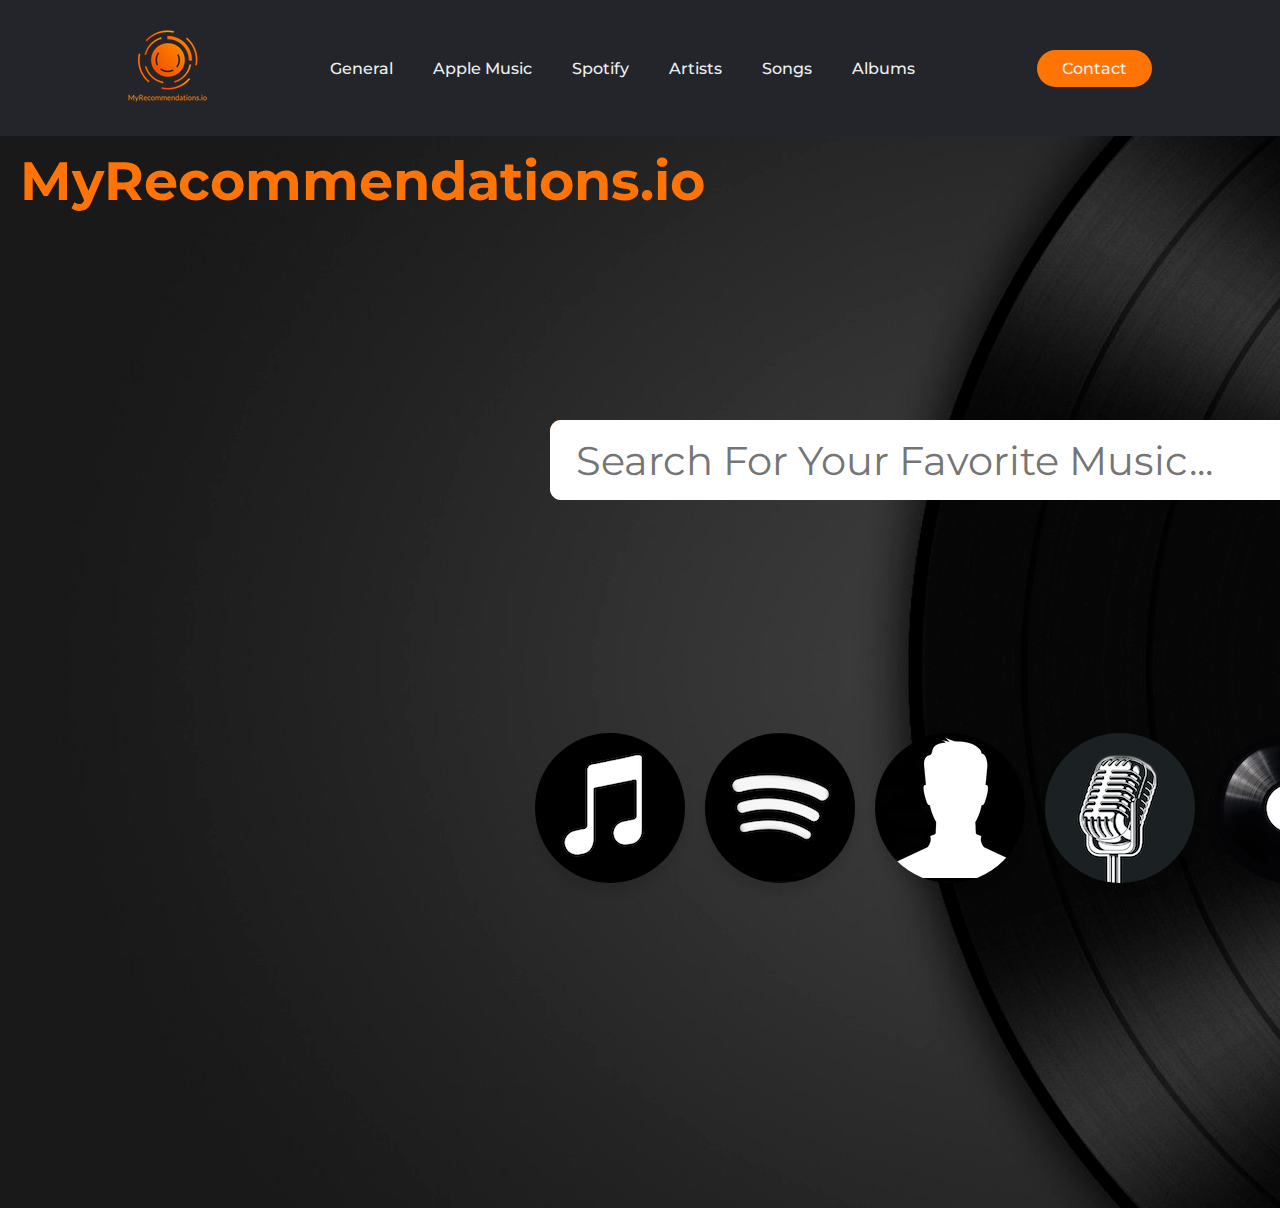
<file: index.html>
<!DOCTYPE html>
    <head>
        <meta charset="utf-8">
        <meta http-equiv="X-UA-Compatible" content="IE=edge">
        <title>My Recommendations</title>
        <meta name="description" content="">
        <meta name="viewport" content="width=device-width, initial-scale=1">
        <link rel="stylesheet" href="styles.css">
        <link href="https://fonts.googleapis.com/css?family=Montserrat:500&display=swap" rel="stylesheet">
    </head>
    <body>
        <header>
            <a class="logo" href="/"><img src="./images/logo.png" alt="logo"></a>
            <nav>
                <ul class="nav__links">
                    <li><a href="./index.html">General</a></li>
                    <li class="apple-music-link"><a href="#">Apple Music</a></li>
                    <li class="spotify-link"><a href="#">Spotify</a></li>
                    <li><a href="#">Artists</a></li>
                    <li><a href="#">Songs</a></li>
                    <li><a href="#">Albums</a></li>
                </ul>
            </nav>
            <a class="cta" target="_blank" href="https://www.sanjitjuneja.me/">Contact</a>
            <p class="menu cta">Menu</p>
        </header>
        <div class="overlay">
            <a class="close">&times;</a>
            <div class="overlay__content">
                <a href="./index.html">General</a>
                <a class="apple-music" href="#">Apple Music</a>
                <a class="spotify" href="#">Spotify</a>
                <a href="#">Artists</a>
                <a href="#">Songs</a>
                <a href="#">Albums</a>
            </div>
        </div>
        <div class="background-image">
            <img src="./images/background.png" alt="background">
        </div>
        <div>
            <h1>MyRecommendations.io</h1>
            <p class="subtitle">Try searching something below!</p>
        </div>
        <div class="search-bar">
            <form onsubmit="event.preventDefault();" role="search">
                <label for="search">Search for stuff</label>
                <input id="search" type="search" placeholder="Search For Your Favorite Music..." autofocus required />
                <button type="submit">Go</button>    
            </form>
        </div>
        <div class="wrapper">
            <a href="./index.html">
                <div class="icon apple-music">
                    <div class="tooltip">Apple Music</div>
                    <span><i class="fab fa-apple-music"></i></span>
                </div>
            </a>
            <a href="./index.html">
                <div class="icon spotify">
                    <div class="tooltip">Spotify</div>
                    <span><i class="fab fa-spotify"></i></span>
                </div>
            </a>
            <a href="./index.html">
                <div class="icon artists">
                    <div class="tooltip">Artists</div>
                    <span><i class="fab fa-artists"></i></span>
                </div>
            </a>
            <a href="./index.html">
                <div class="icon songs">
                    <div class="tooltip">Songs</div>
                    <span><i class="fab fa-songs"></i></span>
                </div>
            </a>
            <a href="./index.html">
                <div class="icon albums">
                    <div class="tooltip">Albums</div>
                    <span><i class="fab fa-albums"></i></span>
                </div>
            </a>
          </div>
        <script type="text/javascript" src="app.js"></script>
    </body>
</html>
</file>
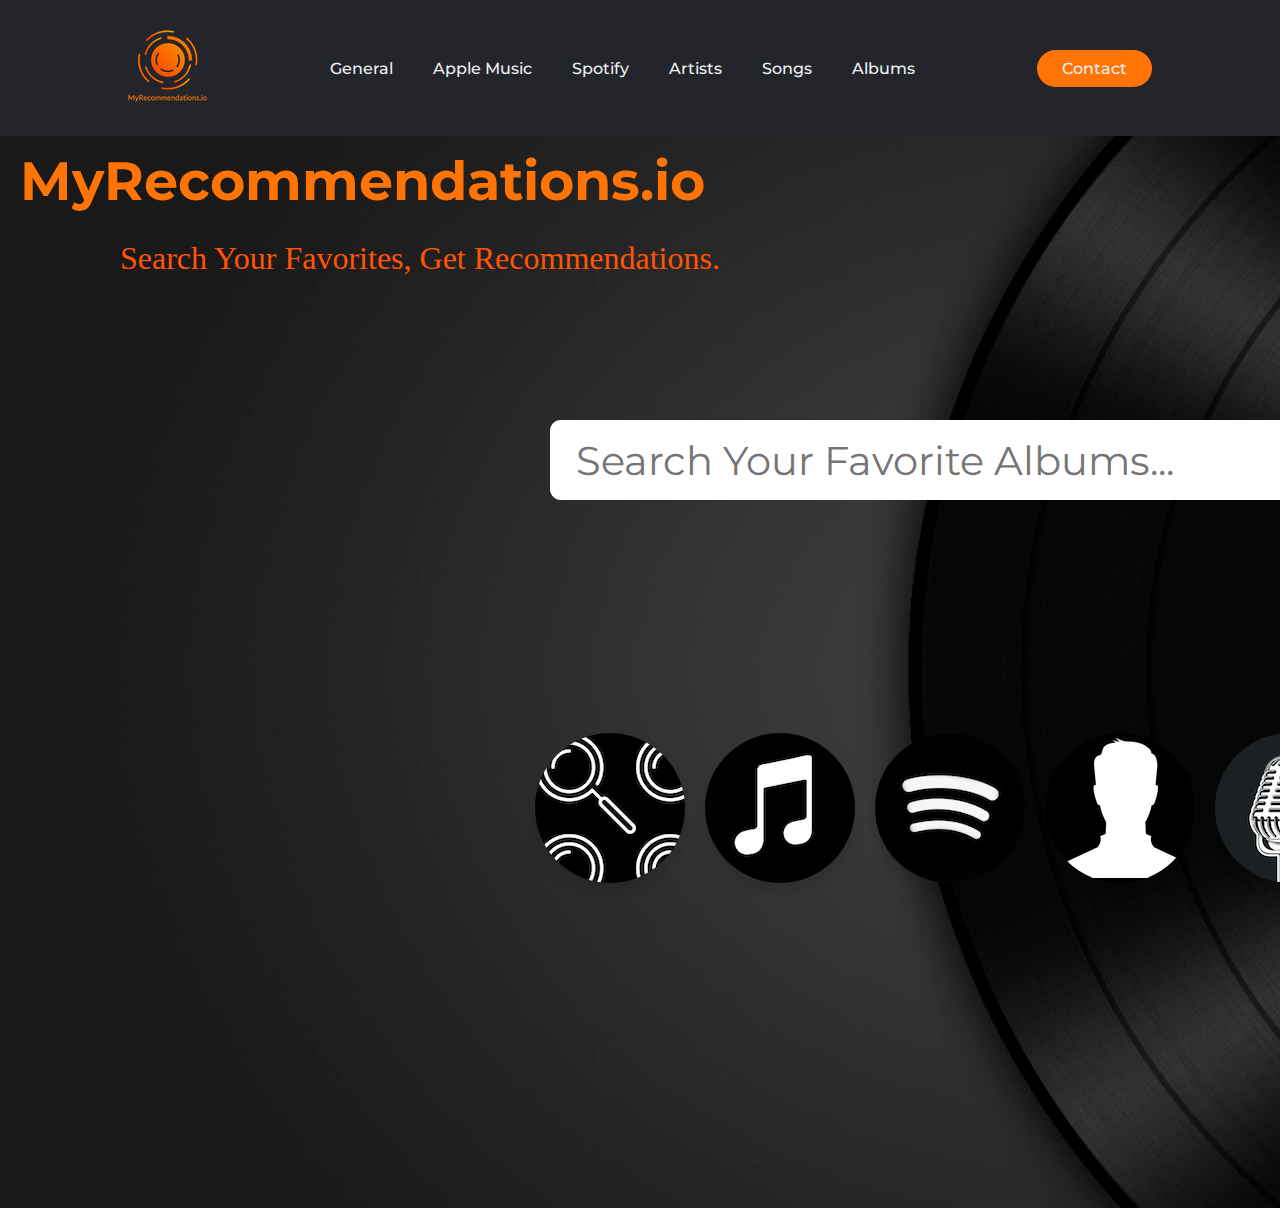
<file: albums.html>
<!DOCTYPE html>
    <head>
        <meta charset="utf-8">
        <meta http-equiv="X-UA-Compatible" content="IE=edge">
        <title>My Recommendations</title>
        <meta name="description" content="">
        <meta name="viewport" content="width=device-width, initial-scale=1">
        <link rel="shortcut icon" href="./favicon.png" />
        <link rel="stylesheet" href="styles.css">
        <link href="https://fonts.googleapis.com/css?family=Montserrat:500&display=swap" rel="stylesheet">
    </head>
    <body>
        <header>
            <a class="logo" href="/"><img src="./images/logo.png" alt="logo"></a>
            <nav>
                <ul class="nav__links">
                    <li><a href="./index.html">General</a></li>
                    <li class="apple-music-link"><a href="./apple-music.html">Apple Music</a></li>
                    <li class="spotify-link"><a href="./spotify.html">Spotify</a></li>
                    <li><a href="./artists.html">Artists</a></li>
                    <li><a href="./songs.html">Songs</a></li>
                    <li><a href="./albums.html">Albums</a></li>
                </ul>
            </nav>
            <a class="cta" target="_blank" href="https://www.sanjitjuneja.me/">Contact</a>
            <p class="menu cta">Menu</p>
        </header>
        <div class="overlay">
            <a class="close">&times;</a>
            <div class="overlay__content">
                <a href="./index.html">General</a>
                <a class="apple-music" href="./apple-music.html">Apple Music</a>
                <a class="spotify" href=".spotify.html">Spotify</a>
                <a href="./artists.html">Artists</a>
                <a href="./songs.html">Songs</a>
                <a href="./albums.html">Albums</a>
            </div>
        </div>
        <div class="background-image">
            <img src="./images/background.png" alt="background">
        </div>
        <div>
            <h1>MyRecommendations.io</h1>
            <p>Search Your Favorites, Get Recommendations.</p>
        </div>
        <div class="search-bar">
            <form onsubmit="event.preventDefault();" role="search">
                <label for="search">Search for stuff</label>
                <input id="search" type="search" placeholder="Search Your Favorite Albums..." autofocus required />
                <button type="submit">Go</button>    
            </form>
        </div>
        <div class="wrapper">
            <a href="./index.html">
                <div class="icon general">
                    <div class="tooltip">General</div>
                    <span><i class="fab fa-general"></i></span>
                </div>
            </a>
            <a href="./apple-music.html">
                <div class="icon apple-music">
                    <div class="tooltip">Apple Music</div>
                    <span><i class="fab fa-apple-music"></i></span>
                </div>
            </a>
            <a href="./spotify.html">
                <div class="icon spotify">
                    <div class="tooltip">Spotify</div>
                    <span><i class="fab fa-spotify"></i></span>
                </div>
            </a>
            <a href="./artists.html">
                <div class="icon artists">
                    <div class="tooltip">Artists</div>
                    <span><i class="fab fa-artists"></i></span>
                </div>
            </a>
            <a href="./songs.html">
                <div class="icon songs">
                    <div class="tooltip">Songs</div>
                    <span><i class="fab fa-songs"></i></span>
                </div>
            </a>
          </div>
        <script type="text/javascript" src="app.js"></script>
    </body>
</html>
</file>
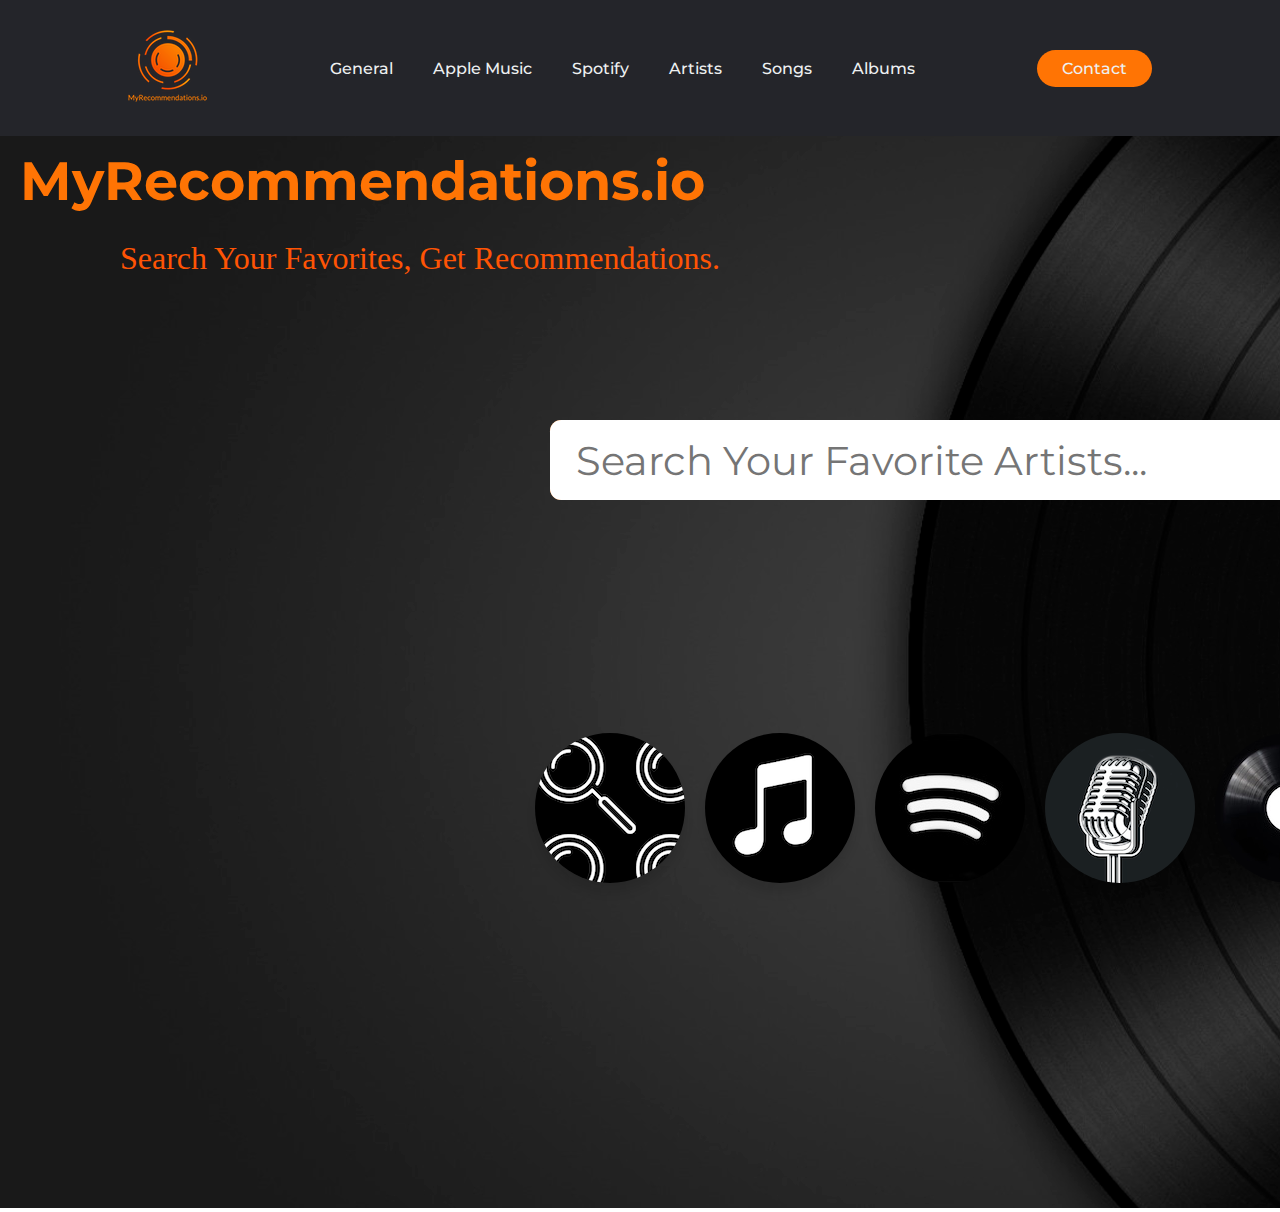
<file: artists.html>
<!DOCTYPE html>
    <head>
        <meta charset="utf-8">
        <meta http-equiv="X-UA-Compatible" content="IE=edge">
        <title>My Recommendations</title>
        <meta name="description" content="">
        <meta name="viewport" content="width=device-width, initial-scale=1">
        <link rel="shortcut icon" href="./favicon.png" />
        <link rel="stylesheet" href="styles.css">
        <link href="https://fonts.googleapis.com/css?family=Montserrat:500&display=swap" rel="stylesheet">
    </head>
    <body>
        <header>
            <a class="logo" href="/"><img src="./images/logo.png" alt="logo"></a>
            <nav>
                <ul class="nav__links">
                    <li><a href="./index.html">General</a></li>
                    <li class="apple-music-link"><a href="./apple-music.html">Apple Music</a></li>
                    <li class="spotify-link"><a href="./spotify.html">Spotify</a></li>
                    <li><a href="./artists.html">Artists</a></li>
                    <li><a href="./songs.html">Songs</a></li>
                    <li><a href="./albums.html">Albums</a></li>
                </ul>
            </nav>
            <a class="cta" target="_blank" href="https://www.sanjitjuneja.me/">Contact</a>
            <p class="menu cta">Menu</p>
        </header>
        <div class="overlay">
            <a class="close">&times;</a>
            <div class="overlay__content">
                <a href="./index.html">General</a>
                <a class="apple-music" href="./apple-music.html">Apple Music</a>
                <a class="spotify" href=".spotify.html">Spotify</a>
                <a href="./artists.html">Artists</a>
                <a href="./songs.html">Songs</a>
                <a href="./albums.html">Albums</a>
            </div>
        </div>
        <div class="background-image">
            <img src="./images/background.png" alt="background">
        </div>
        <div>
            <h1>MyRecommendations.io</h1>
            <p>Search Your Favorites, Get Recommendations.</p>
        </div>
        <div class="search-bar">
            <form onsubmit="event.preventDefault();" role="search">
                <label for="search">Search for stuff</label>
                <input id="search" type="search" placeholder="Search Your Favorite Artists..." autofocus required />
                <button type="submit">Go</button>    
            </form>
        </div>
        <div class="wrapper">
            <a href="./index.html">
                <div class="icon general">
                    <div class="tooltip">General</div>
                    <span><i class="fab fa-general"></i></span>
                </div>
            </a>
            <a href="./apple-music.html">
                <div class="icon apple-music">
                    <div class="tooltip">Apple Music</div>
                    <span><i class="fab fa-apple-music"></i></span>
                </div>
            </a>
            <a href="./spotify.html">
                <div class="icon spotify">
                    <div class="tooltip">Spotify</div>
                    <span><i class="fab fa-spotify"></i></span>
                </div>
            </a>
            <a href="./songs.html">
                <div class="icon songs">
                    <div class="tooltip">Songs</div>
                    <span><i class="fab fa-songs"></i></span>
                </div>
            </a>
            <a href="./albums.html">
                <div class="icon albums">
                    <div class="tooltip">Albums</div>
                    <span><i class="fab fa-albums"></i></span>
                </div>
            </a>
          </div>
        <script type="text/javascript" src="app.js"></script>
    </body>
</html>
</file>
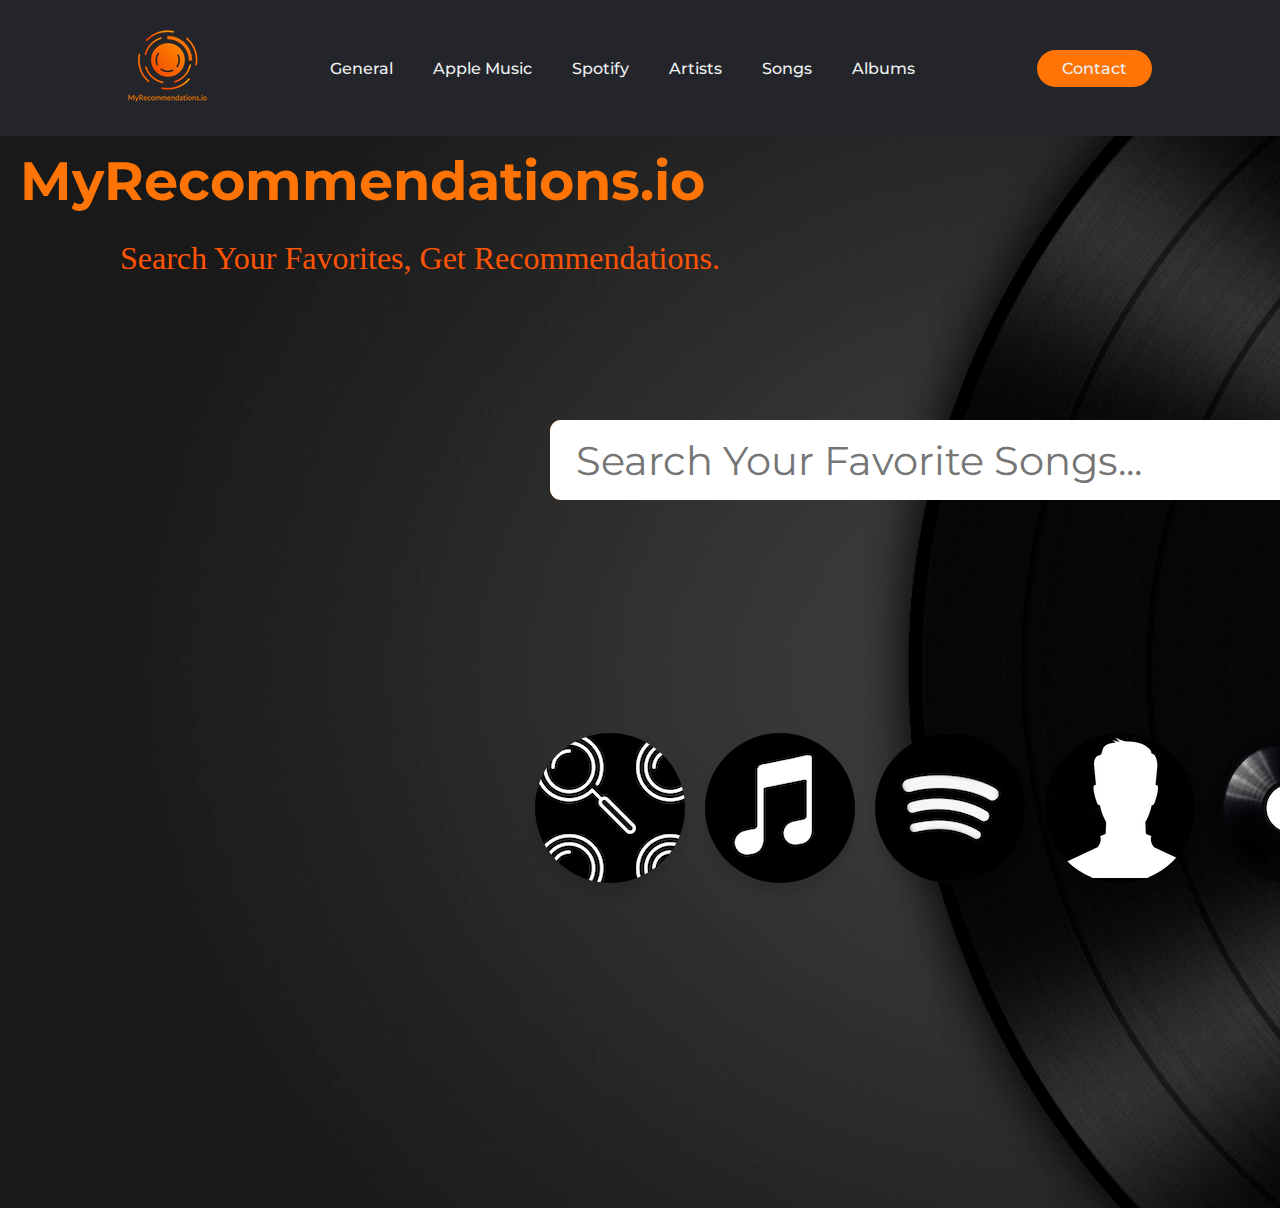
<file: songs.html>
<!DOCTYPE html>
    <head>
        <meta charset="utf-8">
        <meta http-equiv="X-UA-Compatible" content="IE=edge">
        <title>My Recommendations</title>
        <meta name="description" content="">
        <meta name="viewport" content="width=device-width, initial-scale=1">
        <link rel="shortcut icon" href="./favicon.png" />
        <link rel="stylesheet" href="styles.css">
        <link href="https://fonts.googleapis.com/css?family=Montserrat:500&display=swap" rel="stylesheet">
    </head>
    <body>
        <header>
            <a class="logo" href="/"><img src="./images/logo.png" alt="logo"></a>
            <nav>
                <ul class="nav__links">
                    <li><a href="./index.html">General</a></li>
                    <li class="apple-music-link"><a href="./apple-music.html">Apple Music</a></li>
                    <li class="spotify-link"><a href="./spotify.html">Spotify</a></li>
                    <li><a href="./artists.html">Artists</a></li>
                    <li><a href="./songs.html">Songs</a></li>
                    <li><a href="./albums.html">Albums</a></li>
                </ul>
            </nav>
            <a class="cta" target="_blank" href="https://www.sanjitjuneja.me/">Contact</a>
            <p class="menu cta">Menu</p>
        </header>
        <div class="overlay">
            <a class="close">&times;</a>
            <div class="overlay__content">
                <a href="./index.html">General</a>
                <a class="apple-music" href="./apple-music.html">Apple Music</a>
                <a class="spotify" href=".spotify.html">Spotify</a>
                <a href="./artists.html">Artists</a>
                <a href="./songs.html">Songs</a>
                <a href="./albums.html">Albums</a>
            </div>
        </div>
        <div class="background-image">
            <img src="./images/background.png" alt="background">
        </div>
        <div>
            <h1>MyRecommendations.io</h1>
            <p>Search Your Favorites, Get Recommendations.</p>
        </div>
        <div class="search-bar">
            <form onsubmit="event.preventDefault();" role="search">
                <label for="search">Search for stuff</label>
                <input id="search" type="search" placeholder="Search Your Favorite Songs..." autofocus required />
                <button type="submit">Go</button>    
            </form>
        </div>
        <div class="wrapper">
            <a href="./index.html">
                <div class="icon general">
                    <div class="tooltip">General</div>
                    <span><i class="fab fa-general"></i></span>
                </div>
            </a>
            <a href="./apple-music.html">
                <div class="icon apple-music">
                    <div class="tooltip">Apple Music</div>
                    <span><i class="fab fa-apple-music"></i></span>
                </div>
            </a>
            <a href="./spotify.html">
                <div class="icon spotify">
                    <div class="tooltip">Spotify</div>
                    <span><i class="fab fa-spotify"></i></span>
                </div>
            </a>
            <a href="./artists.html">
                <div class="icon artists">
                    <div class="tooltip">Artists</div>
                    <span><i class="fab fa-artists"></i></span>
                </div>
            </a>
            <a href="./albums.html">
                <div class="icon albums">
                    <div class="tooltip">Albums</div>
                    <span><i class="fab fa-albums"></i></span>
                </div>
            </a>
          </div>
        <script type="text/javascript" src="app.js"></script>
    </body>
</html>
</file>
<file: styles.css>
:root {
  --rad: .7rem;
  --dur: .3s;
  --color-dark: #2f2f2f;
  --color-light: #fff;
  --color-brand: #ff7404;
  --font-fam: "Montserrat", sans-serif;
  --height: 5rem;
  --btn-width: 7rem;
  --bez: cubic-bezier(0, 0, 0.43, 1.49);
  --apple-music-col: #f94c57;
  --spotify-col: #04dc61;
  --bg-color: url(./images/orange-background.png);
  --typewriterSpeed: 3s;
  --typewriterCharacters: 20;
}

.line-1{
  position: relative;
  top: 50px;  
  width: 12.5em;
  margin: 30 auto;
  border-right: 2px solid #ff7404;
  text-align: left;
  white-space: nowrap;
  overflow: hidden;
  transform: translateY(-50%);    
}

/* Animation */
.anim-typewriter{
animation: typewriter 2s steps(20) 1s 1 normal both,
           blinkTextCursor 500ms steps(20) infinite normal;
}
@keyframes typewriter{
from{width: 0;}
to{width: 12.5em;}
}
@keyframes blinkTextCursor{
from{border-right-color: #ff7404;}
to{border-right-color: transparent;}
}


h1 {
  color: #ff7404;
  top: 11px;
  left: 20px;
  font-size: clamp(1rem, 3vw + 1rem, 4rem);
  position: relative;
  font-family: var(--font-fam);
  position: relative;
  width: max-content;
}

p,
.subtitle {
  color: #ff5404;
  font-size: 2rem;
  font-weight: 400;
  position: absolute;
  top: 240px;
  left: 120px;
}

.subtitle {
  opacity: 0;
  transform: translateY(3rem);
  animation: fadeInUp 2s ease 4s forwards;
}

@keyframes fadeInUp {
  to {
    opacity: 1;
    transform: translateY(0);
  }
}

/* h1::before,
h1::after {
  content: "";
  position: absolute;
  top: 0;
  right: 0;
  bottom: 0;
  left: 0;
}

h1::before {
  background: var(--bg-color);
  animation: typewriter var(--typewriterSpeed)
    steps(var(--typewriterCharacters)) 1s forwards;
}

h1::after {
  width: 0.125em;
  background: gray;
  animation: typewriter var(--typewriterSpeed)
      steps(var(--typewriterCharacters)) 1s forwards,
    blink 750ms steps(var(--typewriterCharacters)) infinite;
}

.subtitle {
  color: #ff7404;
  font-size: 2rem;
  font-weight: 400;
  opacity: 0;
  position: absolute;
  top: 240px;
  left: 200px;
  transform: translateY(3rem);
  animation: fadeInUp 2s ease calc(var(--typewriterSpeed) + 2s) forwards;
}

@keyframes typewriter {
  to {
    left: 100%;
  }
}

@keyframes blink {
  to {
    background: transparent;
  }
}

@keyframes fadeInUp {
  to {
    opacity: 1;
    transform: translateY(0);
  }
} */


* {
  box-sizing: border-box;
  margin: 0;
  padding: 0;
}

header {
  display: flex;
  justify-content: space-between;
  align-items: center;
  padding: 30px 10%;
  background-color: #24252a;
}

.logo {
  cursor: pointer;
}

.nav__links a,
.cta,
.overlay__content a {
  font-family: "Montserrat", sans-serif;
  font-weight: 500;
  color: #edf0f1;
  text-decoration: none;
}

.nav__links {
  list-style: none;
  display: flex;
}

.nav__links li {
  padding: 0px 20px;
}

.nav__links li a {
  transition: color 0.3s ease 0s;
}

.nav__links li a:hover {
  color: #ff7404;
}

.nav__links .apple-music-link a:hover{
  color: var(--apple-music-col);
}

.nav__links .spotify-link a:hover {
  color: var(--spotify-col);
}

.cta {
  padding: 9px 25px;
  background-color: #ff7404;
  border: none;
  border-radius: 50px;
  cursor: pointer;
  transition: background-color 0.3s ease 0s;
}

.cta:hover {
  background-color: rgba(238, 87, 41, 0.685);
}

/* Mobile Nav */

.menu {
  display: none;
}

.overlay {
  height: 100%;
  width: 0;
  position: fixed;
  z-index: 1;
  left: 0;
  top: 0;
  background-color: #24252a;
  overflow-x: hidden;
  transition: width 0.5s ease 0s;
}

.overlay--active {
  width: 100%;
}

.overlay__content {
  display: flex;
  height: 100%;
  flex-direction: column;
  align-items: center;
  justify-content: center;
}

.overlay a {
  padding: 15px;
  font-size: 36px;
  display: block;
  transition: color 0.3s ease 0s;
}

.overlay a:hover,
.overlay a:focus {
  color: #edf0f1;
}
.overlay .close {
  position: absolute;
  top: 20px;
  right: 45px;
  font-size: 60px;
  color: #edf0f1;
}

.background-image {
  position: absolute;
  object-fit: cover;
}

.wrapper {
  display: inline-flex;
}

.wrapper .icon {
  position: relative;
  top: 520px;
  left: 525px;
  border-radius: 50%;
  padding: 15px;
  margin: 10px;
  width: 150px;
  height: 150px;
  font-size: 25px;
  display: flex;
  justify-content: center;
  align-items: center;
  flex-direction: column;
  box-shadow: 0 10px 10px rgba(0, 0, 0, 0.1);
  cursor: pointer;
  transition: all 0.2s cubic-bezier(0.68, -0.55, 0.265, 1.55);
}

.wrapper .tooltip {
  position: absolute;
  top: 0;
  font-size: 25px;
  background-color: #ffffff;
  color: #ffffff;
  padding: 5px 10px;
  border-radius: 11px;
  box-shadow: 0 30px 30px rgba(0, 0, 0, 0.1);
  opacity: 0;
  pointer-events: none;
  transition: all 0.3s cubic-bezier(0.68, -0.55, 0.265, 1.55);
}

.wrapper .tooltip::before {
  position: absolute;
  content: "";
  height: 8px;
  width: 8px;
  background-color: #ffffff;
  bottom: -2px;
  left: 50%;
  transform: translate(-50%) rotate(45deg);
  transition: all 0.3s cubic-bezier(0.68, -0.55, 0.265, 1.55);
}

.wrapper .icon:hover .tooltip {
  top: -45px;
  opacity: 1;
  visibility: visible;
  pointer-events: auto;
}

.wrapper .icon:hover span,
.wrapper .icon:hover .tooltip {
  text-shadow: 0px -1px 0px rgba(0, 0, 0, 0.1);
}

.wrapper .apple-music:hover,
.wrapper .apple-music:hover .tooltip,
.wrapper .apple-music:hover .tooltip::before {
  background-color: var(--apple-music-col);
  background-position: center;
  color: #ffffff;
}

.wrapper .apple-music:hover {
  background-color: var(--apple-music-col);
  background-image: url(./images/applemusic-colored.png);
}

.wrapper .apple-music {
  background-image: url(./images/applemusic-b&w.png);
}

.wrapper .spotify:hover,
.wrapper .spotify:hover .tooltip,
.wrapper .spotify:hover .tooltip::before {
  background-color: var(--spotify-col);
  background-position: center;
  color: #ffffff;
}

.wrapper .spotify:hover {
  background-color: #191414;
  background-image: url(./images/spotify-colored.png);
}

.wrapper .spotify {
  background-color: black;
  background-image: url(./images/spotify-b&w.png);
}

.wrapper .artists:hover,
.wrapper .artists:hover .tooltip,
.wrapper .artists:hover .tooltip::before {
  background-color: black;
  background-position: center;
  color: #ffffff;
}

.wrapper .artists:hover {
  background-color: #191414;
  background-image: url(./images/artists-colored.jpg);
}

.wrapper .artists {
  background-image: url(./images/artists-b&w.png);
}

.wrapper .artists:hover,
.wrapper .artists:hover .tooltip,
.wrapper .artists:hover .tooltip::before {
  background-color: #27A8E0;
  color: #ffffff;
}

.wrapper .songs:hover,
.wrapper .songs:hover .tooltip,
.wrapper .songs:hover .tooltip::before {
  background-position: center;
  color: #ffffff;
}

.wrapper .songs:hover {
  background-color: #191414;
  background-image: url(./images/songs-colored.png);
}

.wrapper .songs {
  background-image: url(./images/songs-b&w.png);
}

.wrapper .songs:hover,
.wrapper .songs:hover .tooltip,
.wrapper .songs:hover .tooltip::before {
  background-color: 	#e48e26;
}

.wrapper .general:hover,
.wrapper .general:hover .tooltip,
.wrapper .general:hover .tooltip::before {
  background-position: center;
  color: #ffffff;
}

.wrapper .general:hover {
  background-color: #191414;
  background-image: url(./images/general-colored.png);
}

.wrapper .general {
  background-image: url(./images/general-b&w.png);
}

.wrapper .general:hover,
.wrapper .general:hover .tooltip,
.wrapper .general:hover .tooltip::before {
  background-color: 	#e48e26;
}

.wrapper .albums:hover,
.wrapper .albums:hover .tooltip,
.wrapper .albums:hover .tooltip::before {
  background-color: var(--spotify-col);
  background-position: center;
  color: #ffffff;
}

.wrapper .albums:hover {
  background-color: #191414;
  background-image: url(./images/albums-colored.png);
}

.wrapper .albums {
  background-image: url(./images/albums-b&w.png);
}

.wrapper .albums:hover,
.wrapper .albums:hover .tooltip,
.wrapper .albums:hover .tooltip::before {
  background-color: #1565cc;
  color: #ffffff;
}


.search-bar {
  position: absolute;
  margin: auto;
  left: 550px;
  bottom: 400px;
}


form {
  position: relative;
  width: 50rem;
  background: var(--color-brand);
  border-radius: var(--rad);
}
input, button {
  height: var(--height);
  font-family: var(--font-fam);
  border: 0;
  color: var(--color-dark);
  font-size: 2.5rem;
}
input[type="search"] {
  outline: 0;
  width: 100%;
  background: var(--color-light);
  padding: 0 1.6rem;
  border-radius: var(--rad);
  appearance: none;
  transition: all var(--dur) var(--bez);
  transition-property: width, border-radius;
  z-index: 1;
  position: relative;
}
button {
  display: none;
  position: absolute;
  top: 0;
  right: 0;
  width: var(--btn-width);
  font-weight: bold;
  background: var(--color-brand);
  border-radius: 0 var(--rad) var(--rad) 0;
}
input:not(:placeholder-shown) {
  border-radius: var(--rad) 0 0 var(--rad);
  width: calc(100% - var(--btn-width));
}
input:not(:placeholder-shown) + button {
  display: block;
}
label {
  position: absolute;
  clip: rect(1px, 1px, 1px, 1px);
  padding: 0;
  border: 0;
  height: 1px;
  width: 1px;
  overflow: hidden;
}

@media screen and (max-height: 450px) {
  .overlay a {
    font-size: 20px;
  }
  .overlay .close {
    font-size: 40px;
    top: 15px;
    right: 35px;
  }
}

@media only screen and (max-width: 800px) {
  .nav__links,
  .cta {
    display: none;
  }
  .menu {
    display: initial;
  }
}
</file>
